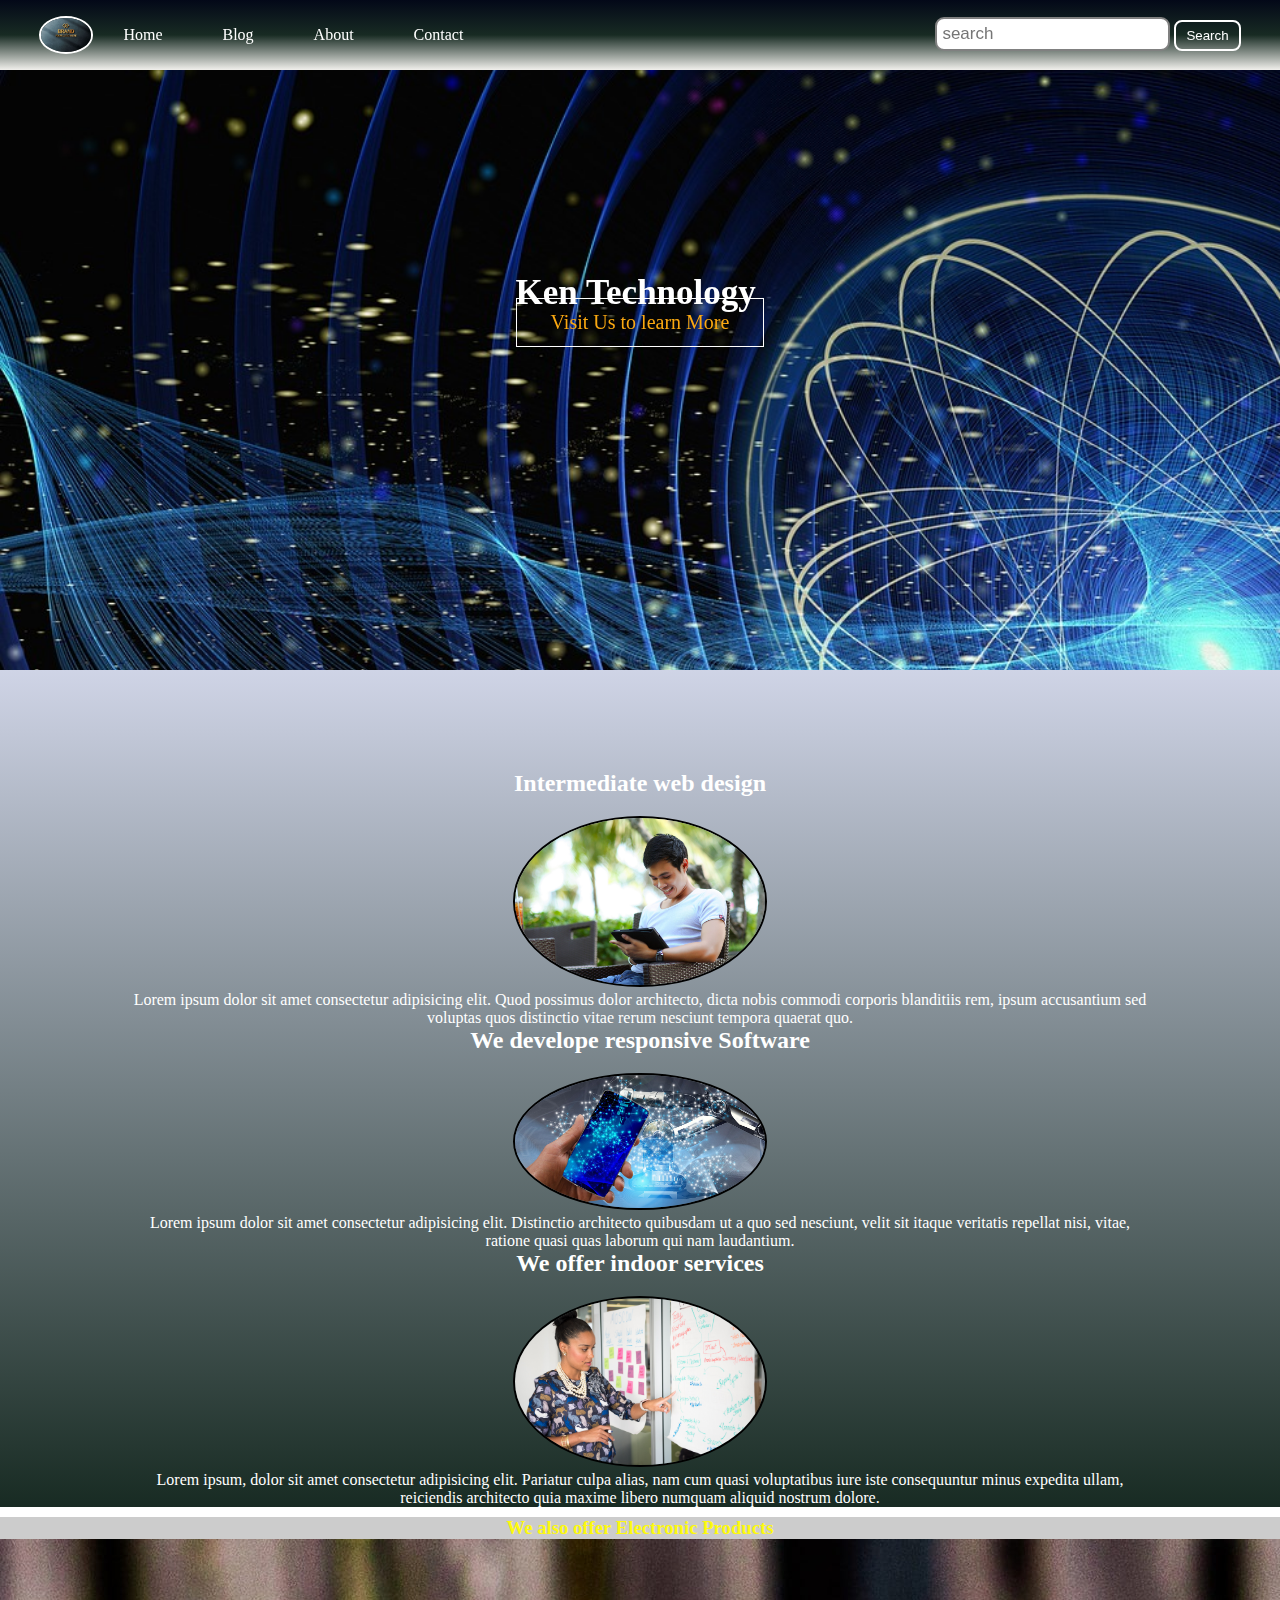
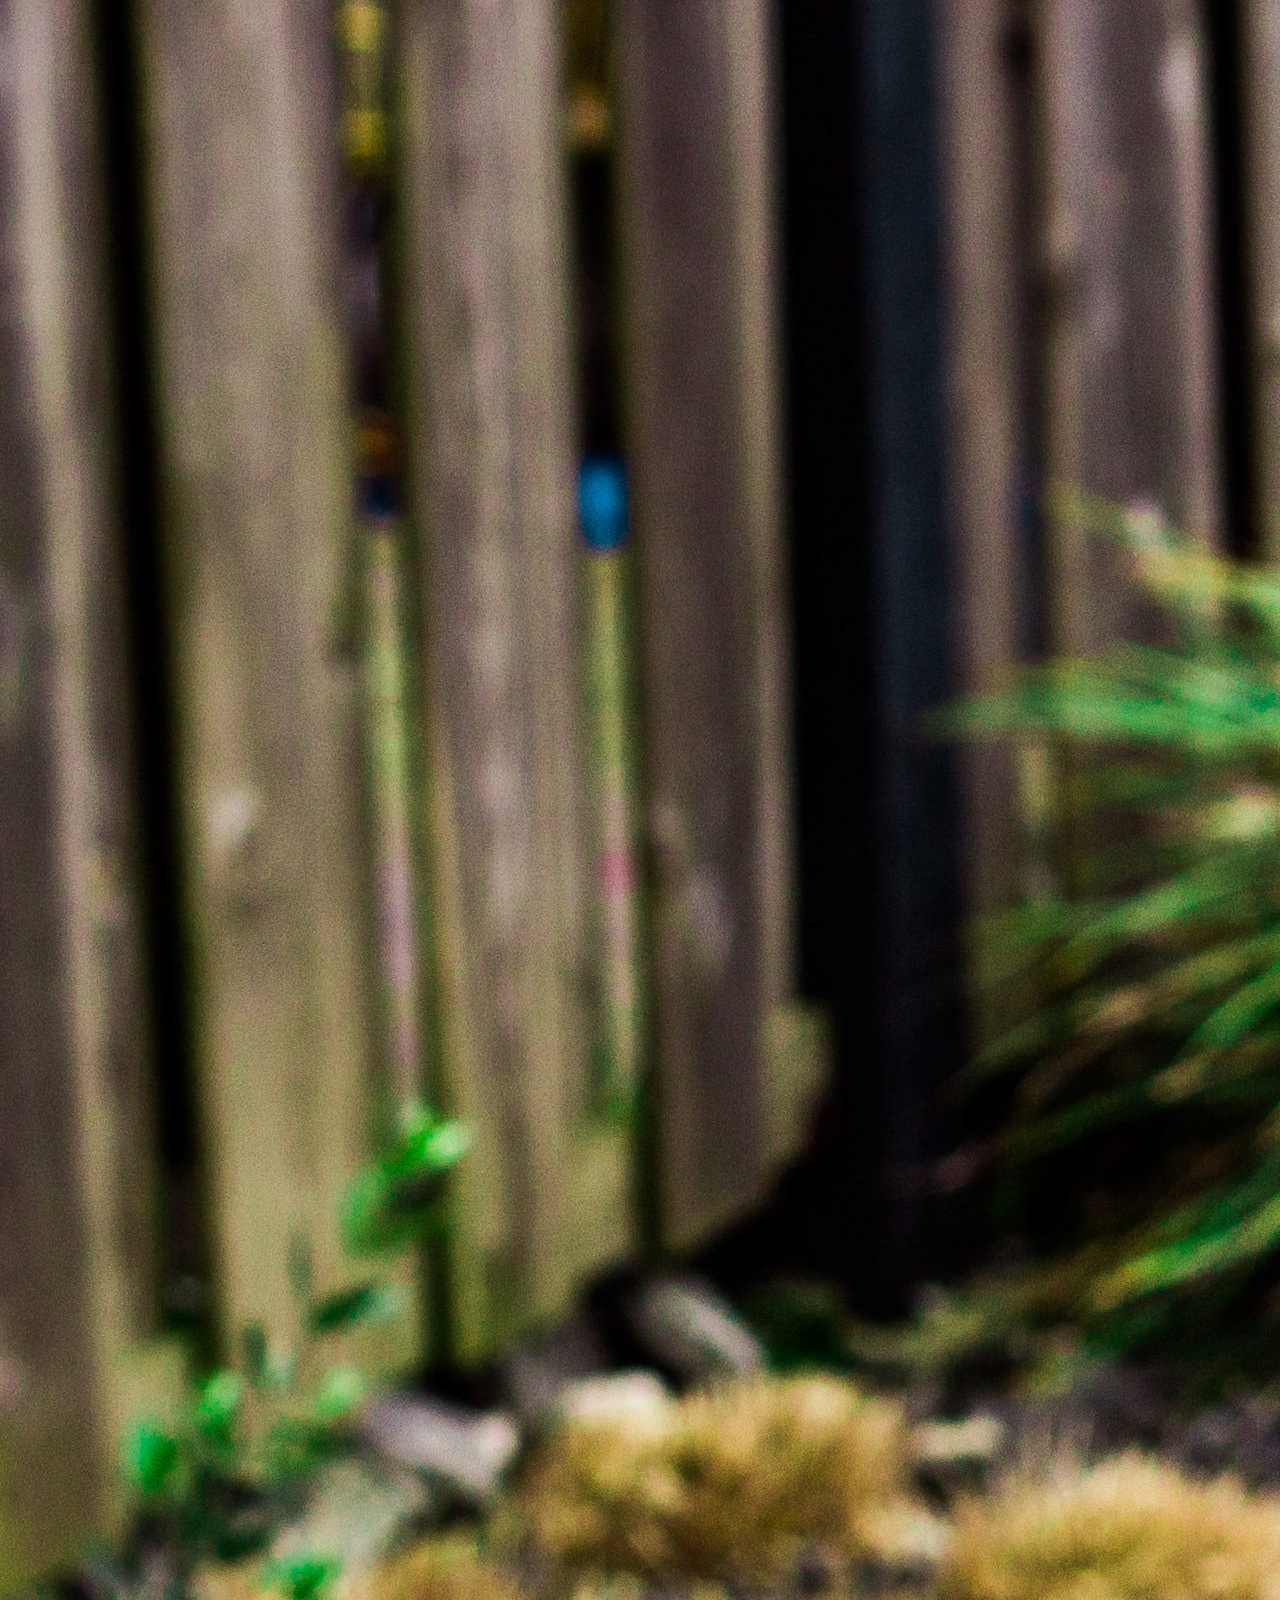
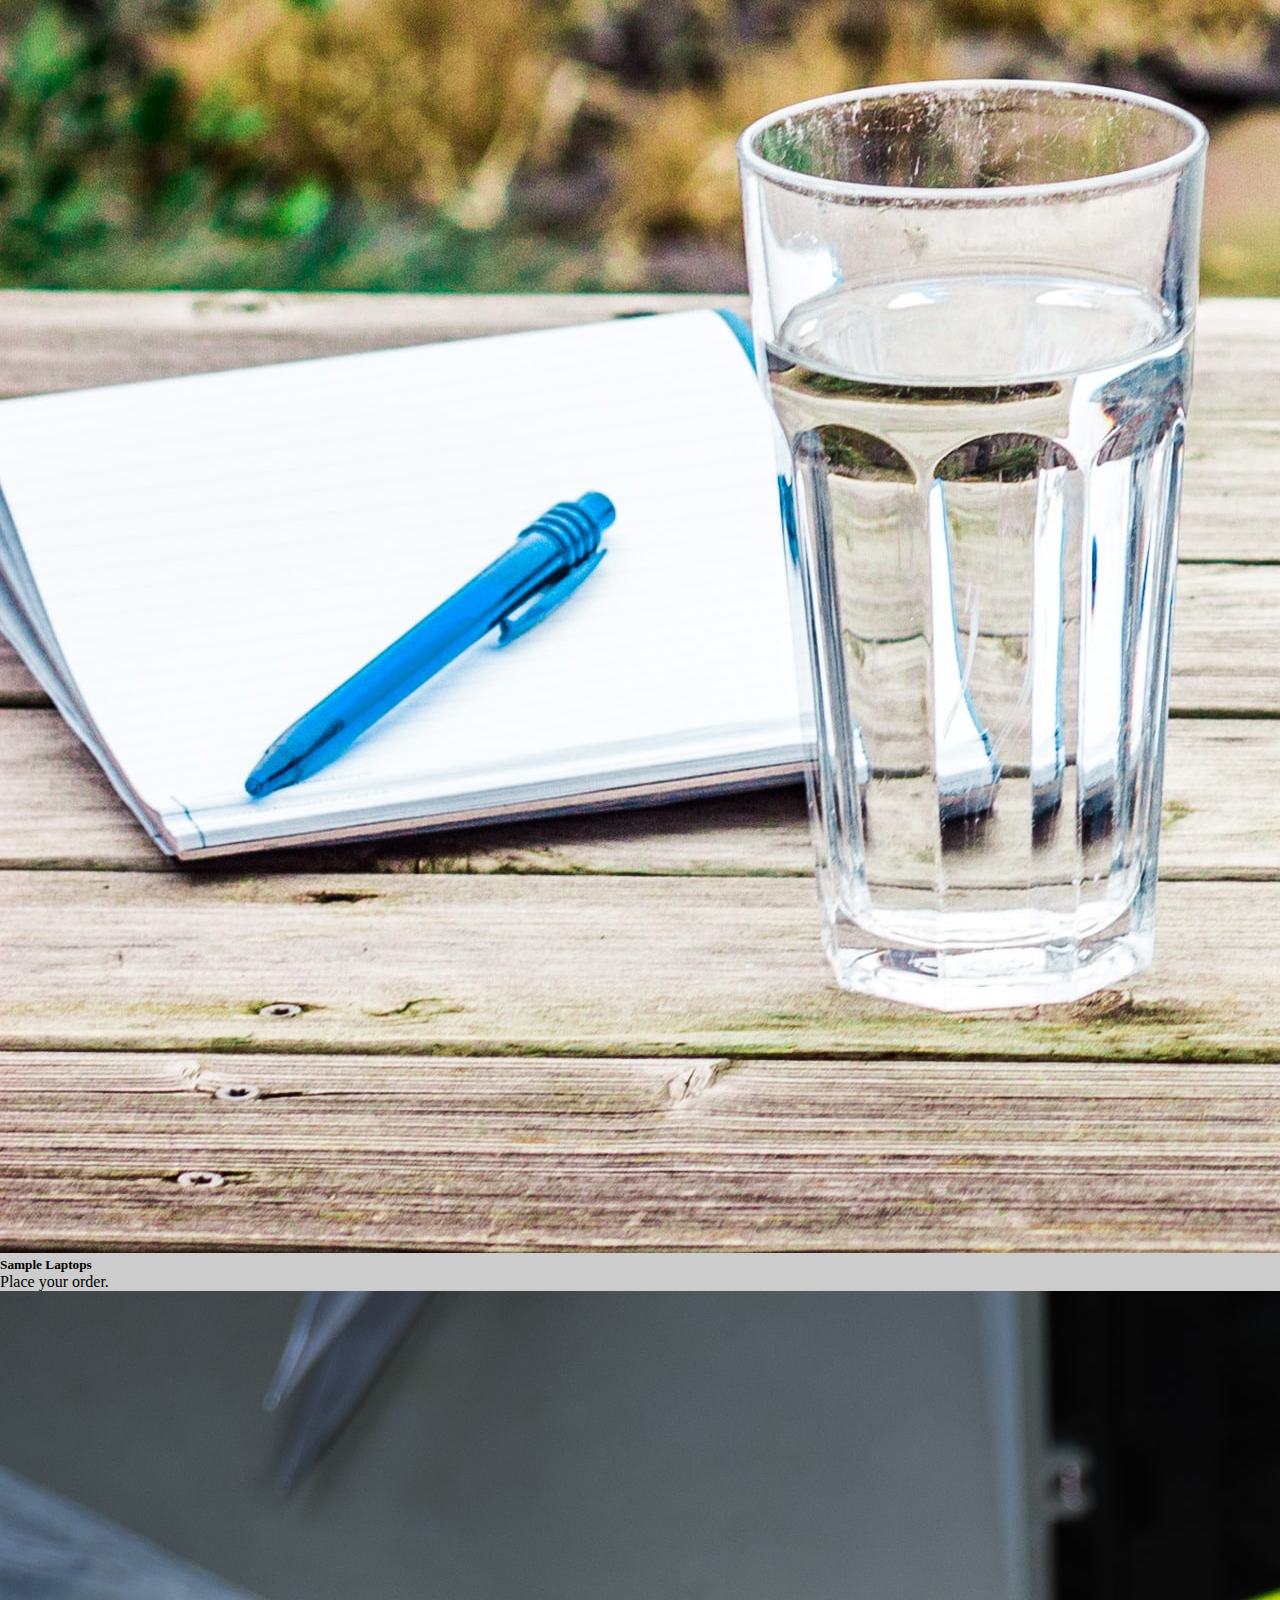
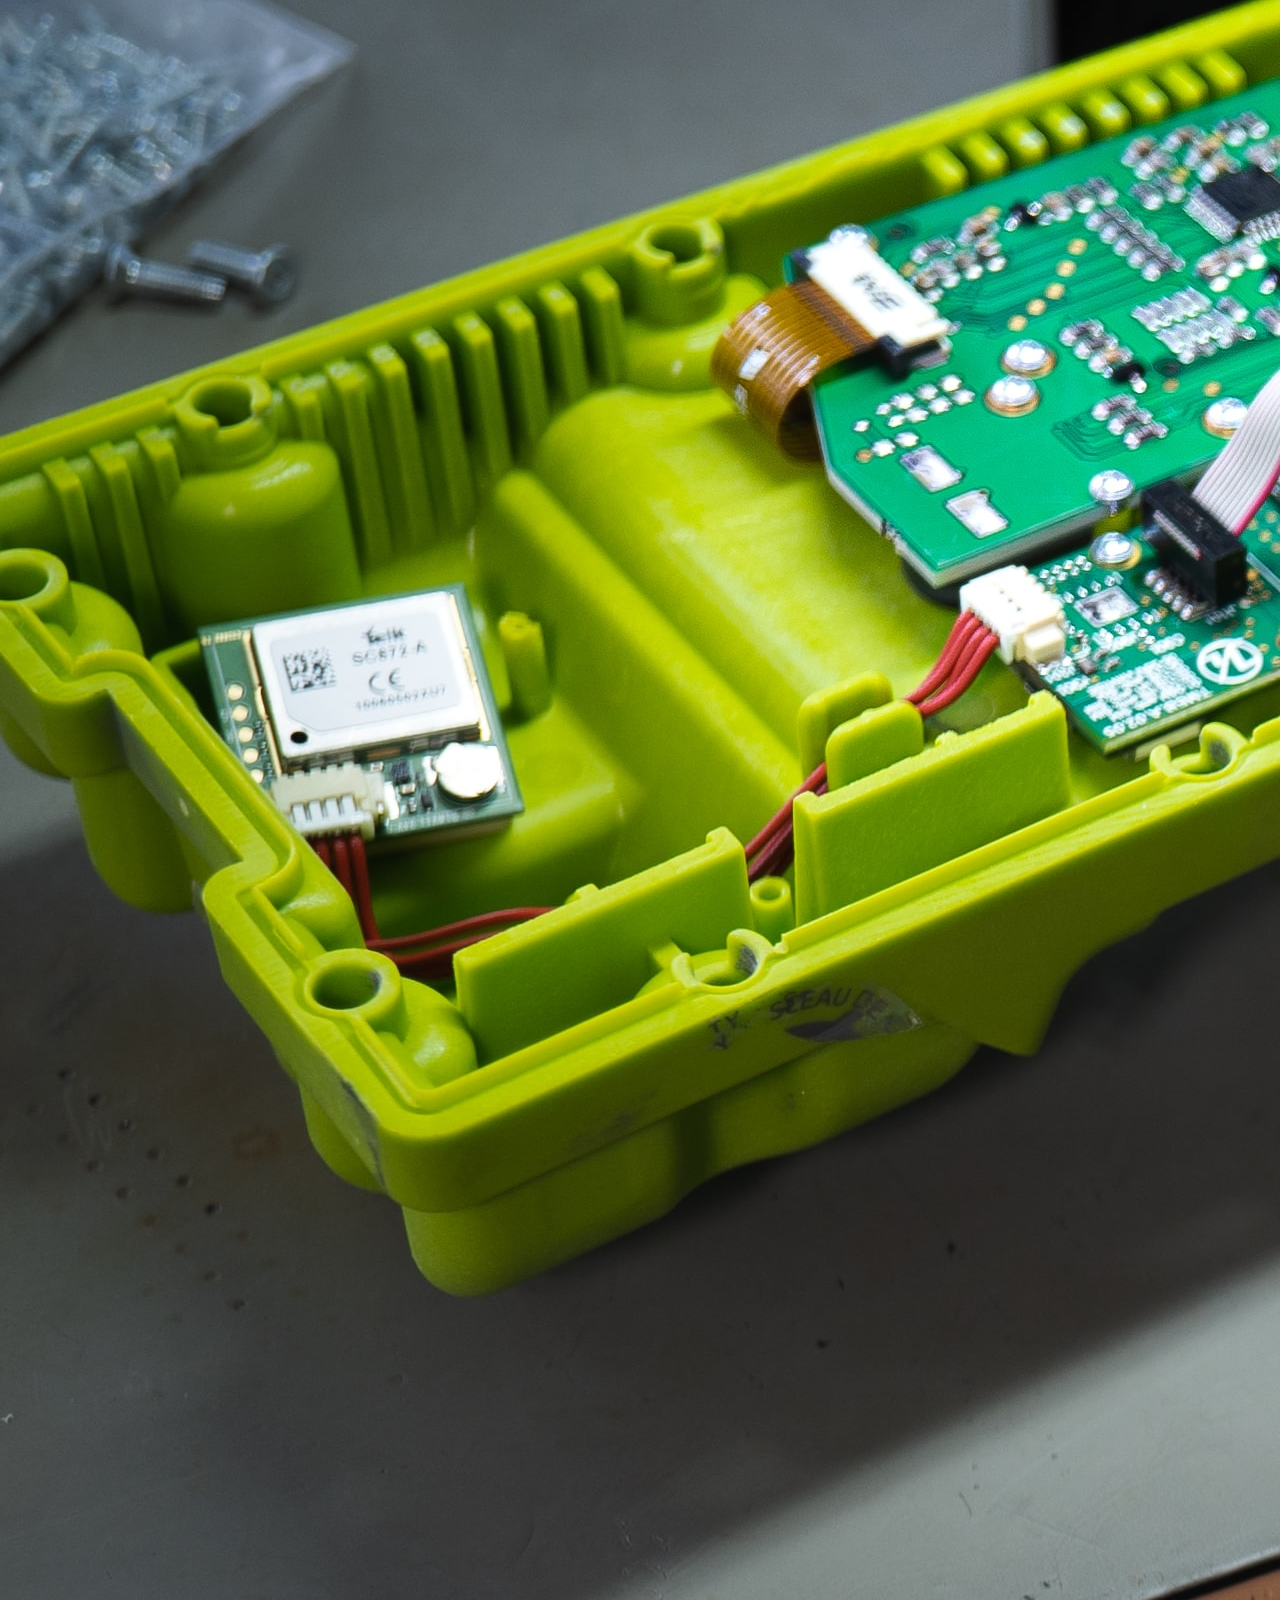
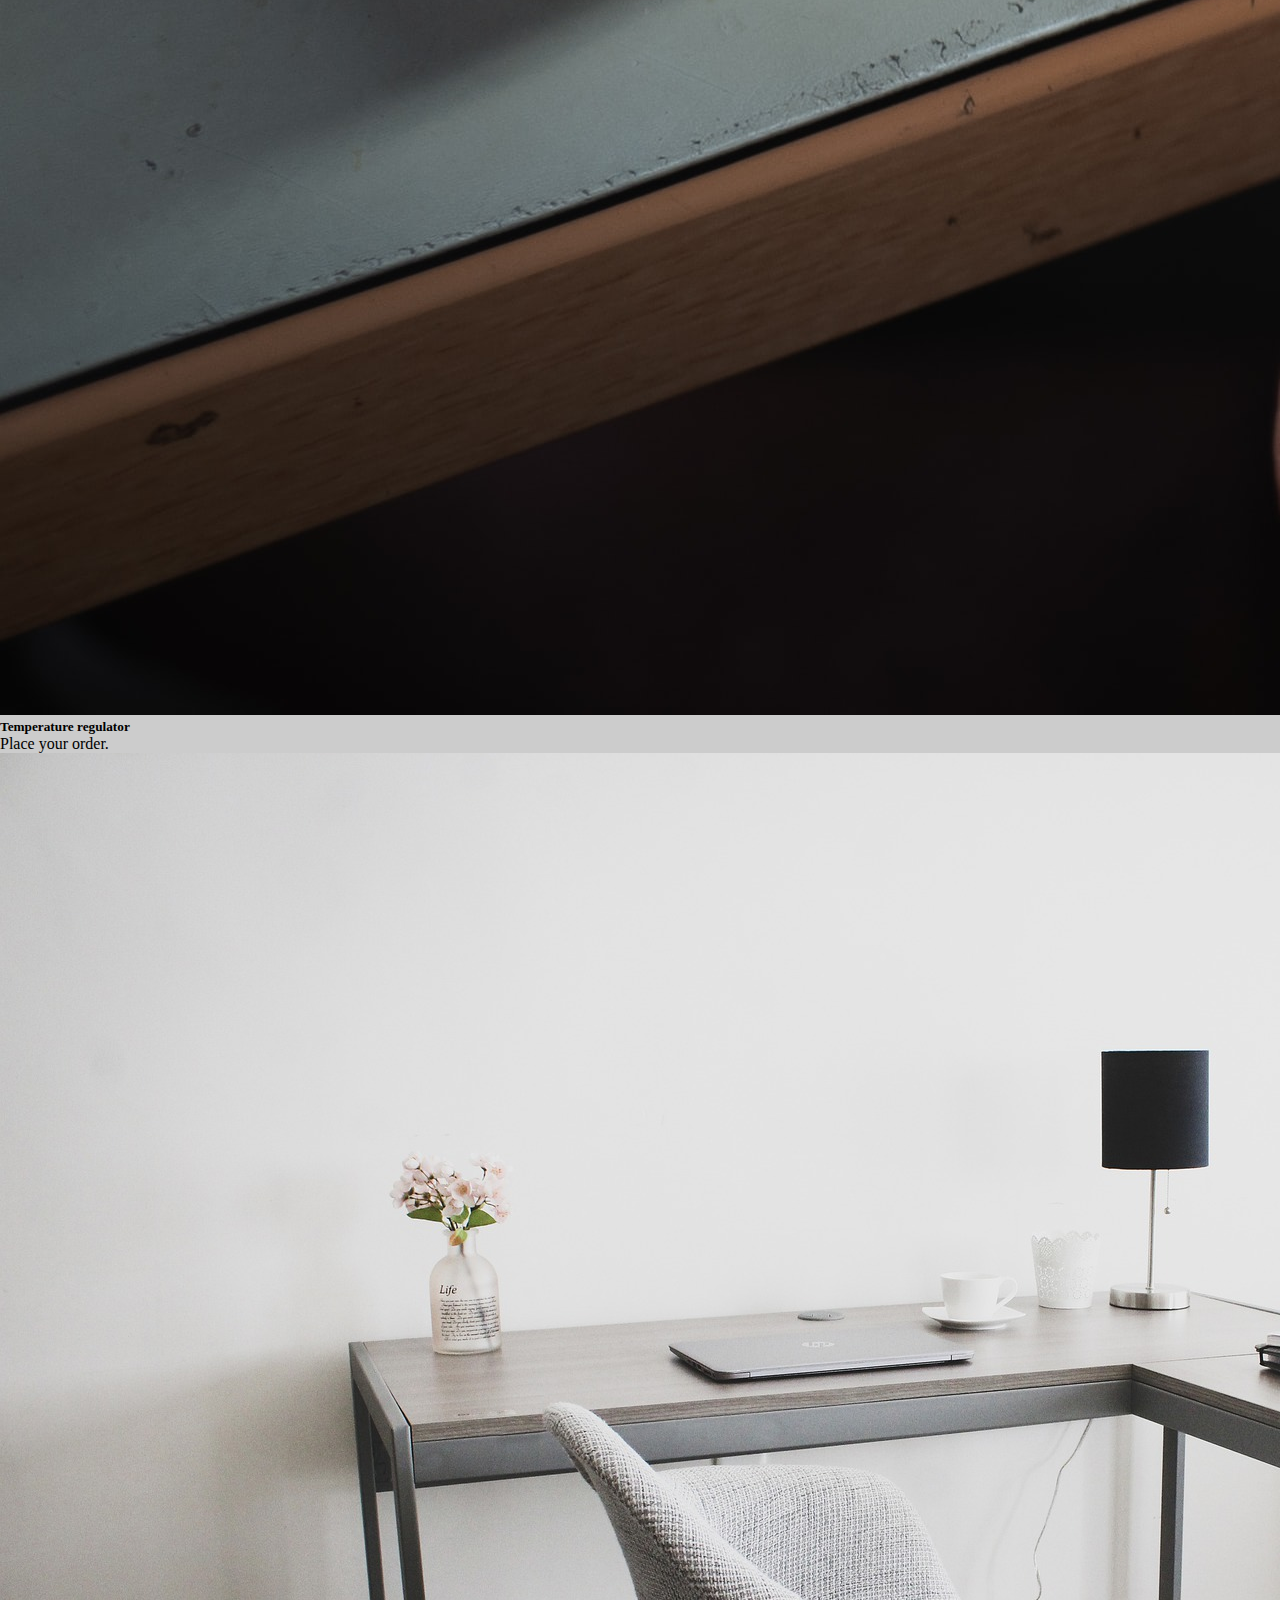
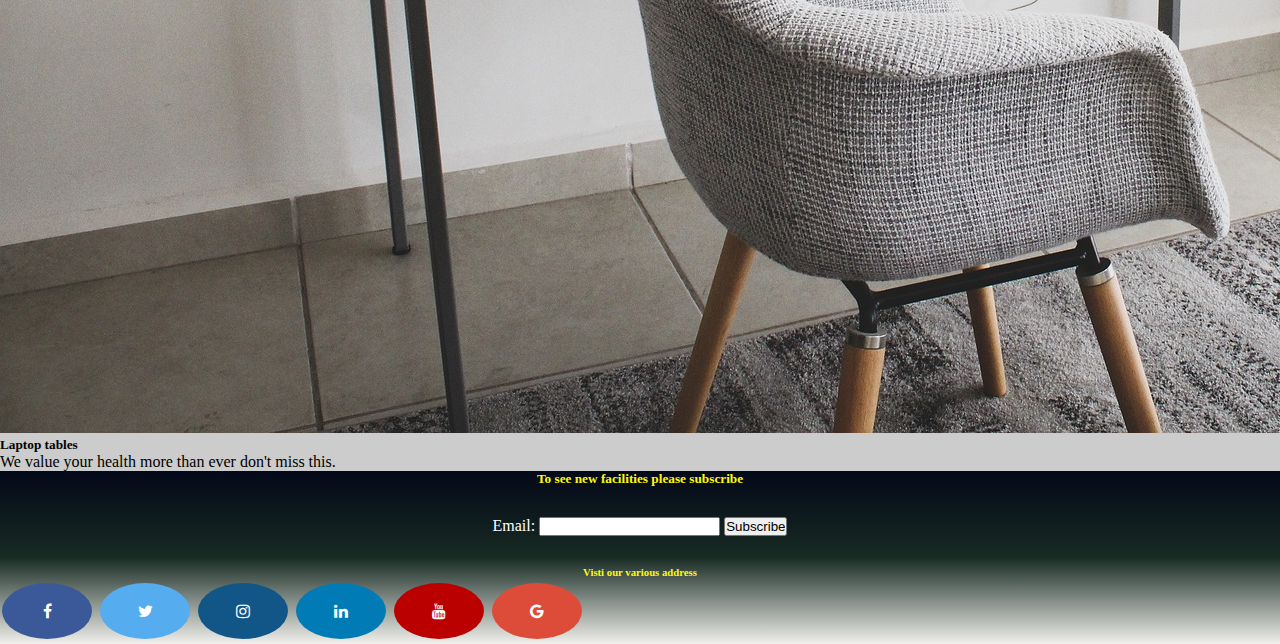
<file: Website/index.html>
<!DOCTYPE html>

<html>

<head>
	<title>
		 web Development Template
	</title>
    <link rel ='stylesheet' href="css/styles.css">
    <link href="https://cdn.jsdelivr.net/npm/bootstrap@5.1.3/dist/css/bootstrap.min.css" rel="stylesheet" integrity="sha384-1BmE4kWBq78iYhFldvKuhfTAU6auU8tT94WrHftjDbrCEXSU1oBoqyl2QvZ6jIW3" crossorigin="anonymous">
    <link rel="stylesheet" href="https://cdnjs.cloudflare.com/ajax/libs/font-awesome/4.7.0/css/font-awesome.min.css">  </head>

<body>
	<nav class="navbar background">
		<ul class="nav-list">
			<div class="logo">
				<img src="./images/logo.jpg">
			</div>
      <li><a href="index.html">Home</a></li>
      <li><a href="blog.html">Blog</a></li>
			<li><a href="about.html">About</a></li>
			<li><a href="contact.html">Contact</a></li>
		</ul>

		<div class="rightNav">
			<input  type="text" name="search" id="search" placeholder="search">
			<button class="btn btn-primary btn-sm">Search</button>
		</div>
	</nav>

	<section class="firstsection">
		<div class="box-main">
			<div class="firstHalf">
				<h1 class="text-big" id="web">
					Ken Technology
				</h1>
				<p class="text-small">
					
				</p>
        <a href="" class="hero-btn"> Visit Us to learn More</a>
			</div>
		</div>
	</section>

	<section class="secondsection">
    
		<div class="box-main">
			<div class="secondHalf">
				<h1 class="text-big" id="program"></h1>
                <div class="row">
                    <div class="col">
                      <h2 class="head">Intermediate web design</h2>
                      <div class="thumbnail">
                        <img src="./images/background.jpg" alt="background">
                      </div>
                      <p class="head">Lorem ipsum dolor sit amet consectetur adipisicing elit. Quod possimus dolor architecto, dicta nobis commodi corporis blanditiis rem, ipsum accusantium sed voluptas quos distinctio vitae rerum nesciunt tempora quaerat quo.</p>
                    </div>
                    <div class="col">
                      <h2 class="head">We develope responsive Software</h2>
                      <div class="thumbnail">
                        <img src="./images/software.jpg" alt="background">
                      </div>
                      <p class="head">Lorem ipsum dolor sit amet consectetur adipisicing elit. Distinctio architecto quibusdam ut a quo sed nesciunt, velit sit itaque veritatis repellat nisi, vitae, ratione quasi quas laborum qui nam laudantium.</p>
                      
                    </div>
                    <div class="col">
                      <h2 class="head">We offer indoor services</h2>
                      <div class="thumbnail">
                        <img src="./images/services.jpg" alt="background">
                      </div>
                      <p class="head">Lorem ipsum, dolor sit amet consectetur adipisicing elit. Pariatur culpa alias, nam cum quasi voluptatibus iure iste consequuntur minus expedita ullam, reiciendis architecto quia maxime libero numquam aliquid nostrum dolore.</p>
                    </div>
                </div>
			</div>
		</div>
	</section>

	<section class="section">
        <h3 class="header">We also offer Electronic  Products </h3>
        <div class="row row-col-1 row-cols-md-4 g-3">
            <div class="col">
              <div class="card h-100">
                <img src="./images/laptop.jpg" class="card-img-top" alt="laptop">
                <div class="card-body">
                  <h5 class="card-title">Sample Laptops</h5>
                  <p class="card-text">Place your order.</p>
                </div>
                
              </div>
            </div>
            <div class="col">
              <div class="card h-100">
                <img src="./images/electronic.jpg" class="card-img-top" alt="laptop">
                <div class="card-body">
                  <h5 class="card-title">Temperature regulator</h5>
                  <p class="card-text">Place your order.</p>
                </div>
               
              </div>
            </div>
            <div class="col">
              <div class="card h-100">
                <img src="./images/lap_table.jpg" class="card-img-top" alt="laptop">
                <div class="card-body">
                  <h5 class="card-title">Laptop tables</h5>
                  <p class="card-text">We value your health more than ever don't miss this.</p>
                </div>

              </div>
            </div>
          </div>
       
          
       
	</section>

	<footer class="background">
    <h5 class="header">To see new facilities please subscribe</h5>
    <div class="text-footer">
      <form>
          <label for="email">Email:</label>
          <input type="email" name="email" id="email">
          <input type="submit" value="Subscribe">
        
      </form>
      </div>
   
        <h6 class="header">Visti our various address </h6>
          <a href="#" class="fa fa-facebook"></a>
          <a href="#" class="fa fa-twitter"></a>
          <a href="#" class="fa fa-instagram"></a>
          <a href="#" class="fa fa-linkedin"></a>
          <a href="#" class="fa fa-youtube"></a>
          <a href="#" class="fa fa-google"></a>

	</footer>
</body>

</html>
</file>
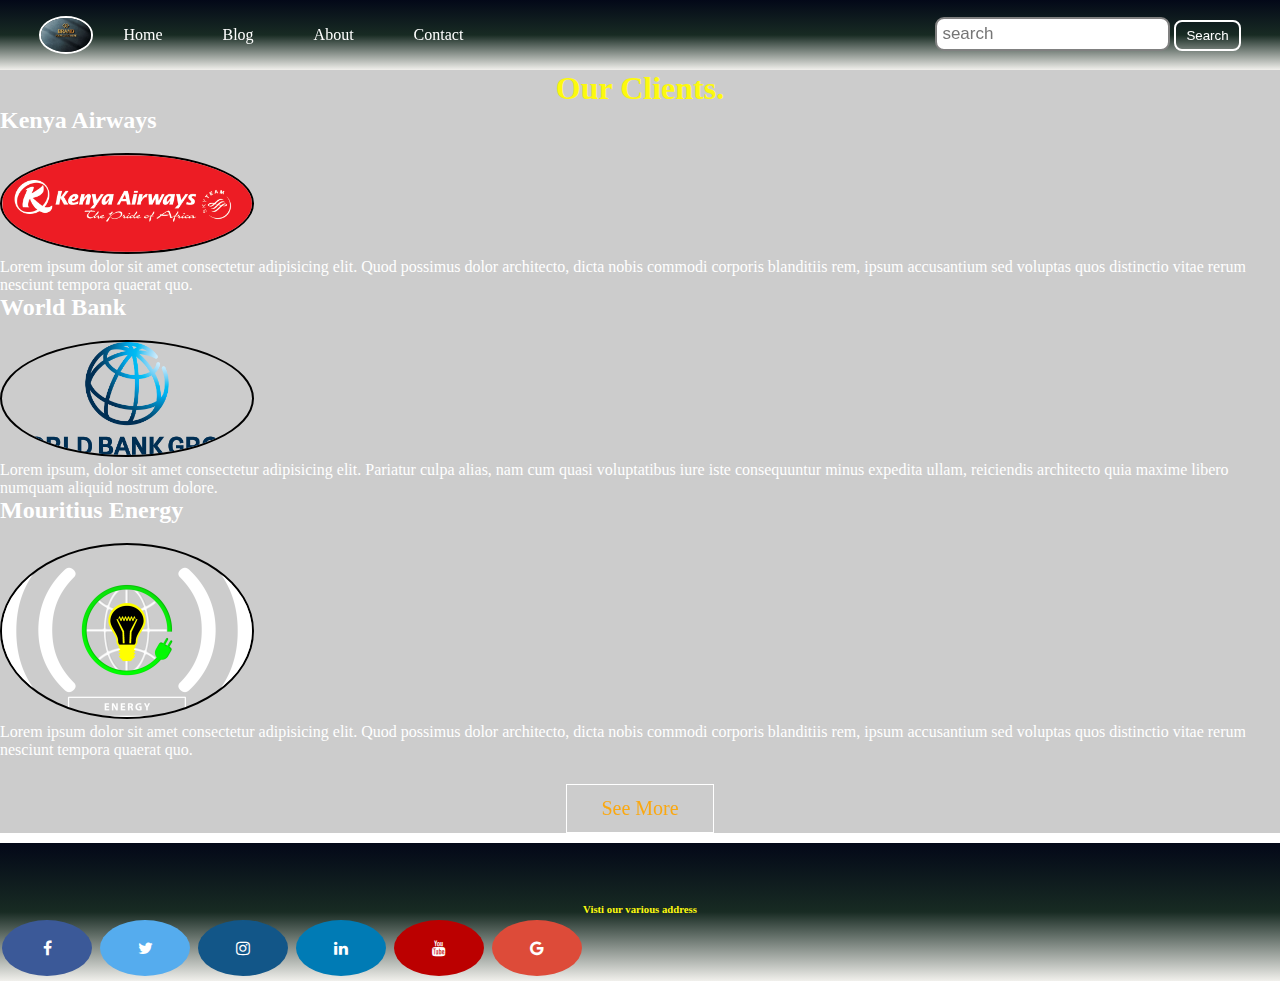
<file: Website/blog.html>
<!DOCTYPE html>

<html>

<head>
	<title>
		 web Development Template
	</title>
    <link rel ='stylesheet' href="css/styles.css">
    <link href="https://cdn.jsdelivr.net/npm/bootstrap@5.1.3/dist/css/bootstrap.min.css" rel="stylesheet" integrity="sha384-1BmE4kWBq78iYhFldvKuhfTAU6auU8tT94WrHftjDbrCEXSU1oBoqyl2QvZ6jIW3" crossorigin="anonymous">
    <link rel="stylesheet" href="https://cdnjs.cloudflare.com/ajax/libs/font-awesome/4.7.0/css/font-awesome.min.css">  </head>

</head>

<body>
	<nav class="navbar background">
		<ul class="nav-list">
			<div class="logo">
				<img src="./images/logo.jpg">
			</div>
		  <li><a href="index.html">Home</a></li>
      <li><a href="blog.html">Blog</a></li>
			<li><a href="about.html">About</a></li>
			<li><a href="contact.html">Contact</a></li>
		</ul>

		<div class="rightNav">
			<input  type="text" name="search" id="search" placeholder="search">
			<button class="btn btn-primary btn-sm">Search</button>
		</div>
	</nav>
	<section class="section">
        <h1 class="header">Our Clients.</h1>
        <div class="row">
          <div class="col">
            <h2 class="head">Kenya Airways</h2>
            <div class="thumbnail">
              <img src="./images/kenyairways.png" alt="background">
            </div>
          
            <p class="head">Lorem ipsum dolor sit amet consectetur adipisicing elit. Quod possimus dolor architecto, dicta nobis commodi corporis blanditiis rem, ipsum accusantium sed voluptas quos distinctio vitae rerum nesciunt tempora quaerat quo.</p>
          </div>
         
          <div class="col">
            <h2 class="head">World Bank</h2>
            <div class="thumbnail">
              <img src="./images/world.png" alt="background">
            </div>
          
            <p class="head">Lorem ipsum, dolor sit amet consectetur adipisicing elit. Pariatur culpa alias, nam cum quasi voluptatibus iure iste consequuntur minus expedita ullam, reiciendis architecto quia maxime libero numquam aliquid nostrum dolore.</p>
          </div>
          <div class="col">
            <h2 class="head">Mouritius Energy</h2>
            <div class="thumbnail">
              <img src="./images/energy.png" alt="background">
            </div>
          
            <p class="head">Lorem ipsum dolor sit amet consectetur adipisicing elit. Quod possimus dolor architecto, dicta nobis commodi corporis blanditiis rem, ipsum accusantium sed voluptas quos distinctio vitae rerum nesciunt tempora quaerat quo.</p>
          </div>
          
      </div>
      <div class=" box-main">
        <div class="firstHalf">
          <a href=""class="hero-btn">See More</a>
        </div>
      </div>
    
          
       
	</section>

	<footer class="background">
    <div class="text-footer">
      </div>
   
        <h6 class="header">Visti our various address </h6>
          <a href="#" class="fa fa-facebook"></a>
          <a href="#" class="fa fa-twitter"></a>
          <a href="#" class="fa fa-instagram"></a>
          <a href="#" class="fa fa-linkedin"></a>
          <a href="#" class="fa fa-youtube"></a>
          <a href="#" class="fa fa-google"></a>

	</footer>
</body>

</html>
</file>
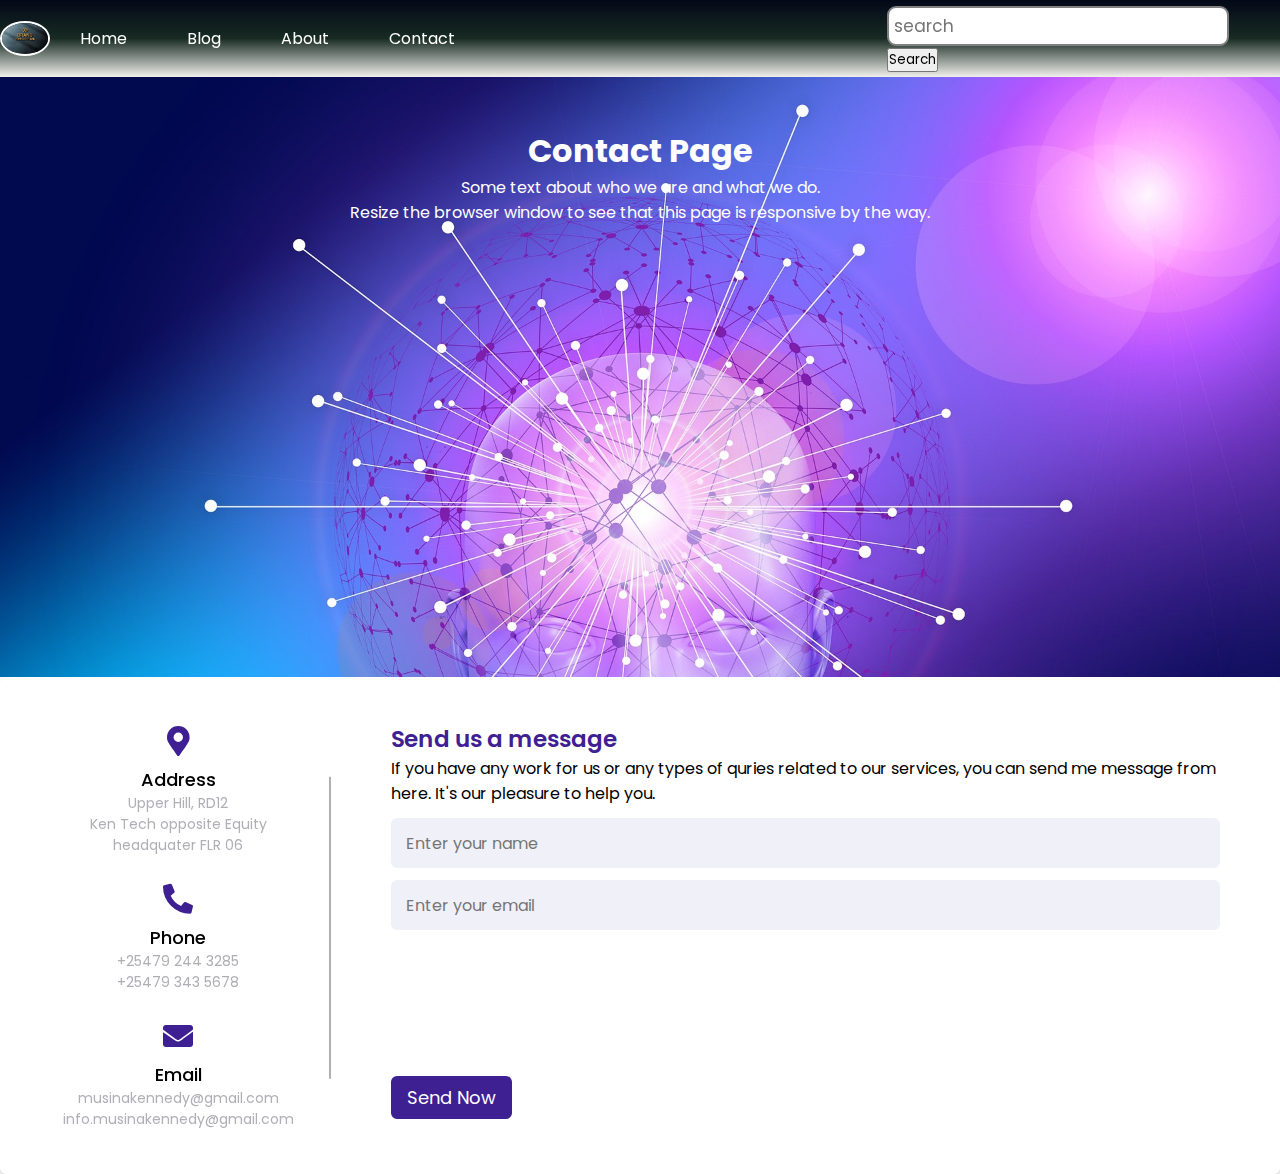
<file: Website/contact.html>
<!DOCTYPE html>
<html lang="en" dir="ltr">
  <head>
    <meta charset="UTF-8">
    <link rel ='stylesheet' href="css/contact.css">

    <link rel="stylesheet" href="https://cdnjs.cloudflare.com/ajax/libs/font-awesome/5.15.2/css/all.min.css"/>
     <meta name="viewport" content="width=device-width, initial-scale=1.0">
   </head>
<body>
  <nav class="navbar background">
		<ul class="nav-list">
			<div class="logo">
				<img src="./images/logo.jpg">
			</div>
      <li><a href="index.html">Home</a></li>
      <li><a href="blog.html">Blog</a></li>
			<li><a href="about.html">About</a></li>
			<li><a href="contact.html">Contact</a></li>
		</ul>

		<div class="rightNav">
			<input  type="text" name="search" id="search" placeholder="search">
			<button class="btn btn-primary btn-sm">Search</button>
		</div>
	</nav>

    <div class="about-section">
        <h1>Contact Page</h1>
        <p>Some text about who we are and what we do.</p>
        <p>Resize the browser window to see that this page is responsive by the way.</p>
      </div>
    
  <div class="container">
    <div class="content">
      <div class="left-side">
        <div class="address details">
          <i class="fas fa-map-marker-alt"></i>
          <div class="topic">Address</div>
          <div class="text-one">Upper Hill, RD12</div>
          <div class="text-two">Ken Tech opposite Equity headquater FLR 06</div>
        </div>
        <div class="phone details">
          <i class="fas fa-phone-alt"></i>
          <div class="topic">Phone</div>
          <div class="text-one">+25479 244 3285</div>
          <div class="text-two">+25479 343 5678</div>
        </div>
        <div class="email details">
          <i class="fas fa-envelope"></i>
          <div class="topic">Email</div>
          <div class="text-one">musinakennedy@gmail.com</div>
          <div class="text-two">info.musinakennedy@gmail.com</div>
        </div>
            
      </div>
      <div class="right-side">
        <div class="topic-text">Send us a message</div>
        <p>If you have any work for us or any types of quries related to our services, you can send me message from here. It's our pleasure to help you.</p>
      <form action="#">
        <div class="input-box">
          <input type="text" placeholder="Enter your name">
        </div>
        <div class="input-box">
          <input type="text" placeholder="Enter your email">
        </div>
        <div class="input-box message-box">
          
        </div>
        <div class="button">
          <input type="button" value="Send Now" >
        </div>
      </form>
    </div>
    </div>
  </div>
 
</body>
</html>
</file>
<file: Website/css/styles.css>
* {
		margin: 0;
		padding: 0;
	}

	.navbar {
		display: flex;
		align-items: center;
		justify-content: center;
		position: sticky;
		top: 0;
		cursor: pointer;
	}

	.background {
		background-image: linear-gradient(rgb(3, 8, 24), rgb(24, 43, 35), rgb(241, 240, 236));
		background-blend-mode: darken;
		background-size: cover;
	}

	.nav-list {
		width: 70%;
		display: flex;
		align-items: center;
	}

	.logo {
		display: flex;
		justify-content: center;
		align-items: center;
	}

	.logo img {
		width: 50px;
		border-radius: 50%;	
        border: 2px solid #fff;

        
	}

	.nav-list li {
		list-style: none;
		padding: 26px 30px;
	}

	.nav-list li a {
		text-decoration: none;
		color: white;
	}

	.nav-list li a:hover {
		color: grey;
	}

	.rightnav {
		width: 30%;
		text-align: right;
	}

	#search {
		padding: 5px;
		font-size: 17px;
		border: 2px solid grey;
		border-radius: 9px;
	}

	.firstsection {
	width:100%;
	height:600px;
	background-color: hsla(200,40%,30%,.4);
	background-image:
	url('../images/physics.jpg');
	background-repeat: repeat-x;
	background-position: 0 20%,
	0 100%,
	0 50%,
	0 100%,
	0 0;
	background-size:2500px,
	800px,
	500px 200px,
	1000px,
	400px 260px;
	animation: 50s para infinite linear;
	}
@keyframes para {
	100% {
		background-position: 
		-5000px 20%,
		-800px 95%,
		500px 50%,
		1000px 100%,
		400px 0;
		}	}
	.secondsection {
		
		margin: auto;
		text-align: center;
		padding-top: 100px;
		background-image: linear-gradient(rgb(207, 212, 230), rgb(24, 43, 35));
		/* height: 450px; */
        background-position: center;
        background-repeat: no-repeat;
        background-size: cover;
        position: relative;
        
	}
	.head{
		color: #fff;
		
	}
	.header{
		color: rgb(253, 249, 14);
		text-align: center;
	}
	.col:hover{
		box-shadow: 0 0 20px 0px rgb(0,0,0,0.2) ;

	}

	.box-main {
		display: flex;
		justify-content: center;
		align-items: center;
		color: black;
		max-width: 80%;
		margin: auto;
		height: 80%;
		margin-bottom: 10px;
	}

	.firsthalf {
		width: 100%;
		display: flex;
		flex-direction: column;
		justify-content: center;
	}

	.secondhalf {
		width: 30%;
	}

	.secondhalf img {
		width: 70%;
		border: 4px solid white;
		border-radius: 150px;
		display: block;
		margin: auto;
	}

	.text-big {
		font-family: 'Piazzolla', serif;
		font-weight: bold;
		font-size: 35px;
		color: #fff;
		position:absolute;
	
	}

	.text-small {
		font-size: 18px;
		color: #fff;
	}
	.hero-btn{
		font-family: 'Piazzolla', serif;
		display: inline-block;
		text-decoration: none;
		color: rgb(250, 168, 17);
		border: 1px solid #fff;
		padding: 12px 34px;
		font-size: 20px;
		background: transparent;
		position: relative;
		margin-top: 25px;
		cursor: pointer;
		
	}
	.hero-btn:hover{
		border: 1px solid #80f863;
		background: #80f863;
		transition: 1s;
	}

	.btn {
		padding: 8px 20px;
		margin: 7px 0;
		border: 2px solid white;
		border-radius: 8px;
		background: none;
		color: white;
		cursor: pointer;
	}

	.btn-sm {
		padding: 6px 10px;
		vertical-align: middle;
	}

	.section {
        background-color: #ccc;
        background-size: cover;
        background-position: center;
		
		
	}

	.section-Left {
		flex-direction: row-reverse;
	}
	.thumbnail img{
		width: 250px;
		border: 2px solid black;
		border-radius: 50%;
		margin-top: 19px;
	}

	.center {
		text-align: center;
	}

	.text-footer {
		text-align: center;
		padding: 30px 40px;
		display: flex;
		justify-content: center;
		color: white;
	}
	@media(max-width:700px){
		.row{
			flex-direction: column;
		}
	}
	
   
	.fa {
		padding: 20px;
		font-size: 25px;
		border-radius: 50%;
		width: 50px;
		text-align: center;
		text-decoration: none;
		margin: 5px 2px;
		justify-content: center;
		
	  }
	  .fa:hover {
		opacity: 0.7;
	}
	
	.fa-facebook {
	  background: #3B5998;
	  color: white;
	}
	
	.fa-twitter {
	  background: #55ACEE;
	  color: white;
	}
	.fa-linkedin {
		background: #007bb5;
		color: white;
	  }
	  
	  .fa-youtube {
		background: #bb0000;
		color: white;
	  }
	  
	  .fa-instagram {
		background: #125688;
		color: white;
	  }
	  .fa-google {
		background: #dd4b39;
		color: white;
	  }
</file>
<file: Website/css/contact.css>
/* Google Font CDN Link */
      @import url('https://fonts.googleapis.com/css2?family=Poppins:wght@200;300;400;500;600;700&display=swap');
      *{
        margin: 0;
        padding: 0;
        box-sizing: border-box;
        font-family: "Poppins" , sans-serif;
      }
      .navbar {
        display: flex;
        align-items: center;
        justify-content: center;
        position: sticky;
        top: 0;
        cursor: pointer;
      }
    
      .background {
        background-image: linear-gradient(rgb(3, 8, 24), rgb(24, 43, 35), rgb(241, 240, 236));
        background-blend-mode: darken;
        background-size: cover;
      }
    
      .nav-list {
        width: 70%;
        display: flex;
        align-items: center;
      }
    
      .logo {
        display: flex;
        justify-content: center;
        align-items: center;
      }
    
      .logo img {
        width: 50px;
        border-radius: 50%;	
            border: 2px solid #fff;
    
            
      }
    
      .nav-list li {
        list-style: none;
        padding: 26px 30px;
      }
    
      .nav-list li a {
        text-decoration: none;
        color: white;
      }
    
      .nav-list li a:hover {
        color: grey;
      }
    
      .rightnav {
        width: 30%;
        text-align: right;
      }
    
      #search {
        padding: 5px;
        font-size: 17px;
        border: 2px solid grey;
        border-radius: 9px;
      }
    
      .about-section {
        padding: 50px;
        width: 100%;
        text-align: center;
        background-image:url('../images/web.jpg');
        background-repeat: no-repeat;
        background-size: cover;
        position: relative;
        height: 600px;
        color: white;
      }
      
      .container{
        width: 100%;
        background: #fff;
        border-radius: 6px;
        padding: 20px 60px 30px 40px;
        box-shadow: 0 5px 10px rgba(0, 0, 0, 0.2);
      }
     
      .container .content{
        display: flex;
        align-items: center;
        justify-content: space-between;
      }
      .container .content .left-side{
        width: 25%;
        height: 100%;
        display: flex;
        flex-direction: column;
        align-items: center;
        justify-content: center;
        margin-top: 15px;
        position: relative;
      }
      .content .left-side::before{
        content: '';
        position: absolute;
        height: 70%;
        width: 2px;
        right: -15px;
        top: 50%;
        transform: translateY(-50%);
        background: #afafb6;
      }
      .content .left-side .details{
        margin: 14px;
        text-align: center;
      }
      .content .left-side .details i{
        font-size: 30px;
        color: #3e2093;
        margin-bottom: 10px;
      }
      .content .left-side .details .topic{
        font-size: 18px;
        font-weight: 500;
      }
      .content .left-side .details .text-one,
      .content .left-side .details .text-two{
        font-size: 14px;
        color: #afafb6;
      }
      .container .content .right-side{
        width: 75%;
        margin-left: 75px;
      }
      .content .right-side .topic-text{
        font-size: 23px;
        font-weight: 600;
        color: #3e2093;
      }
      .right-side .input-box{
        height: 50px;
        width: 100%;
        margin: 12px 0;
      }
      .right-side .input-box input,
      .right-side .input-box textarea{
        height: 100%;
        width: 100%;
        border: none;
        outline: none;
        font-size: 16px;
        background: #F0F1F8;
        border-radius: 6px;
        padding: 0 15px;
        resize: none;
      }
      .right-side .message-box{
        min-height: 110px;
      }
      .right-side .input-box textarea{
        padding-top: 6px;
      }
      .right-side .button{
        display: inline-block;
        margin-top: 12px;
      }
      .right-side .button input[type="button"]{
        color: #fff;
        font-size: 18px;
        outline: none;
        border: none;
        padding: 8px 16px;
        border-radius: 6px;
        background: #3e2093;
        cursor: pointer;
        transition: all 0.3s ease;
      }
      .button input[type="button"]:hover{
        background: #5029bc;
      }
      
      @media (max-width: 700px) {
        .container{
          width: 90%;
          padding: 30px 40px 40px 35px ;
        }
        .container .content .right-side{
         width: 75%;
         margin-left: 55px;
      }
      }
      @media (max-width: 700px) {
        .container{
          margin: 40px 0;
          height: 100%;
        }
        .container .content{
          flex-direction: column-reverse;
        }
       .container .content .left-side{
         width: 100%;
         flex-direction: row;
         margin-top: 40px;
         justify-content: center;
         flex-wrap: wrap;
       }
       .container .content .left-side::before{
         display: none;
       }
       .container .content .right-side{
         width: 100%;
         margin-left: 0;
       }
      }
</file>
